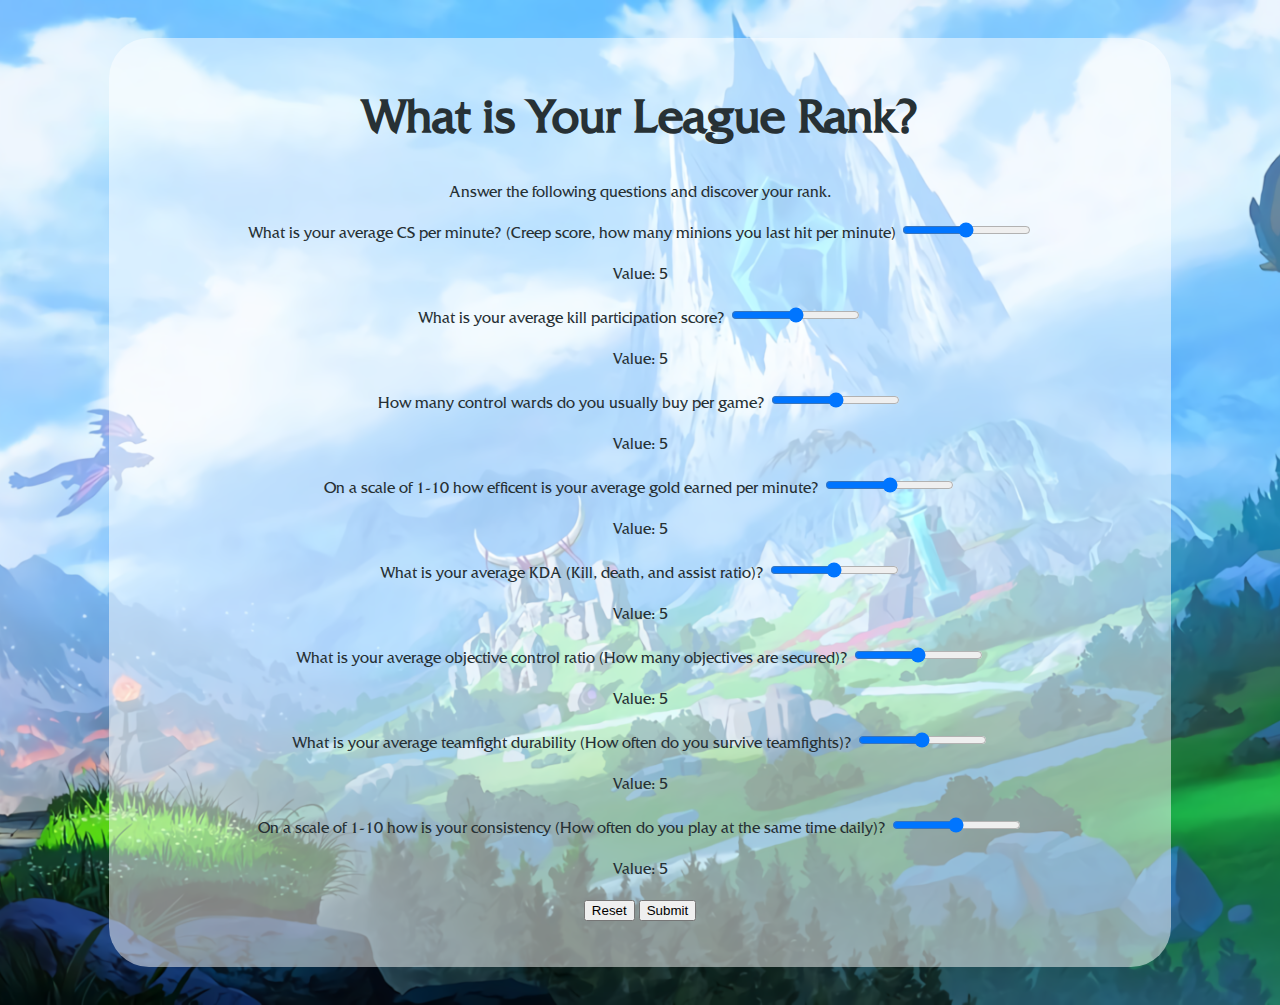
<file: leaguerank/index.html>
<!DOCTYPE html>
<html lang ="en" dir="ltn">
 <head>
     <meta charset="utf-8">
  <title>League of Legends Rank Calculator</title>
  <link rel="stylesheet" href="style.css" type="text/css">
  <script src="main.js"></script>
  </style>
</head>
<body>
    <section class="overlay">
    <div id="content">
    <h1>What is Your League Rank?</h1>
    <p id="info">Answer the following questions and discover your rank.</p>
    <form action="submission.html" method="PUT">
        <label for="cs">What is your average CS per minute? (Creep score, how many minions you last hit per minute)</label>
        <input type="range" id="cs" name="csm" min="0" max="10" oninput = "updateSliderValue('cs', 'creepscore')">
            <p>Value: <span id="creepscore">5</span></p>
        <label for="kp">What is your average kill participation score?</label>
        <input type="range" id="kp" name="kpp" min="0" max="10" oninput = "updateSliderValue('kp', 'kps')">
            <p>Value: <span id="kps">5</span></p>
        <label for="ward">How many control wards do you usually buy per game?</label>
        <input type="range" id="ward" name="wards" min="0" max="10" oninput = "updateSliderValue('ward', 'ws')">
            <p>Value: <span id="ws">5</span></p>
        <label for="gold">On a scale of 1-10 how efficent is your average gold earned per minute?</label>
        <input type="range" id="gold" name="goldearned" min="0" max="10" oninput = "updateSliderValue('gold', 'gpm')">
            <p>Value: <span id="gpm">5</span></p>
        <label for="akda">What is your average KDA (Kill, death, and assist ratio)?</label>
        <input type="range" id="akda" name="kda" min="0" max="10" oninput = "updateSliderValue('akda', 'k')">
            <p>Value: <span id="k">5</span></p>
        <label for="obj">What is your average objective control ratio (How many objectives are secured)?</label>
        <input type="range" id="obj" name="objectives" min="0" max="10" oninput = "updateSliderValue('obj', 'objc')">
            <p>Value: <span id="objc">5</span></p>
        <label for="tf">What is your average teamfight durability (How often do you survive teamfights)?</label>
        <input type="range" id="tf" name="tfd" min="0" max="10" oninput = "updateSliderValue('tf', 'atfd')">
            <p>Value: <span id="atfd">5</span></p>
        <label for="c">On a scale of 1-10 how is your consistency (How often do you play at the same time daily)?</label>
        <input type="range" id="c" name="consistency" min="0" max="10" oninput = "updateSliderValue('c', 'con')">
            <p>Value: <span id="con">5</span></p>

    <!-- write a submit button here: -->
        <button type="reset">Reset</button>
        <input type="submit" value="Submit">

    </form>

    <p id="result"></p>
    
</div>



<script src="main.js"></script>
<script>
    readData();
</script>


</body>
</html>
</file>
<file: leaguerank/style.css>
@font-face {
  font-family: league;
  src: url(league.otf);
}
body {
  background-image: url('images/leaguebackground.jpg');
  background-size: cover;
  background-repeat: no-repeat;
  color: #273135;
  font-family: league;
}

form {
  line-height: 25px;
}

h1 {
  font-size: 3em;
  overflow: break;
}

.overlay {
  width: 80%;
  min-width: 30%;
  margin: 3% auto;
  display: block;
  padding: 2%;
  height: 90%;
  background-color: rgba(255, 255, 255, 0.5);
  border-radius: 40px;
  text-align: center;
  
}

.inline li {
  margin-left: auto;
  margin-right: auto;
  position: absolute;
  scale: 50%;
  display: inline;
  white-space: nowrap
}

.ranks{
  display: inline;
}

.slidecontainer {
    width: 100%; /* Width of the outside container */
  }
  
  /* The slider itself */
  .slider {
    -webkit-appearance: none;  /* Override default CSS styles */
    appearance: none;
    width: 100%; /* Full-width */
    height: 25px; /* Specified height */
    background: #d3d3d3; /* Grey background */
    outline: none; /* Remove outline */
    opacity: 0.7; /* Set transparency (for mouse-over effects on hover) */
    -webkit-transition: .2s; /* 0.2 seconds transition on hover */
    transition: opacity .2s;
  }
  
  /* Mouse-over effects */
  .slider:hover {
    opacity: 1; /* Fully shown on mouse-over */
  }
  
  /* The slider handle (use -webkit- (Chrome, Opera, Safari, Edge) and -moz- (Firefox) to override default look) */
  .slider::-webkit-slider-thumb {
    -webkit-appearance: none; /* Override default look */
    appearance: none;
    width: 25px; /* Set a specific slider handle width */
    height: 25px; /* Slider handle height */
    background: #04AA6D; /* Green background */
    cursor: pointer; /* Cursor on hover */
  }
  
  .slider::-moz-range-thumb {
    width: 25px; /* Set a specific slider handle width */
    height: 25px; /* Slider handle height */
    background: #04AA6D; /* Green background */
    cursor: pointer; /* Cursor on hover */
  }
</file>
